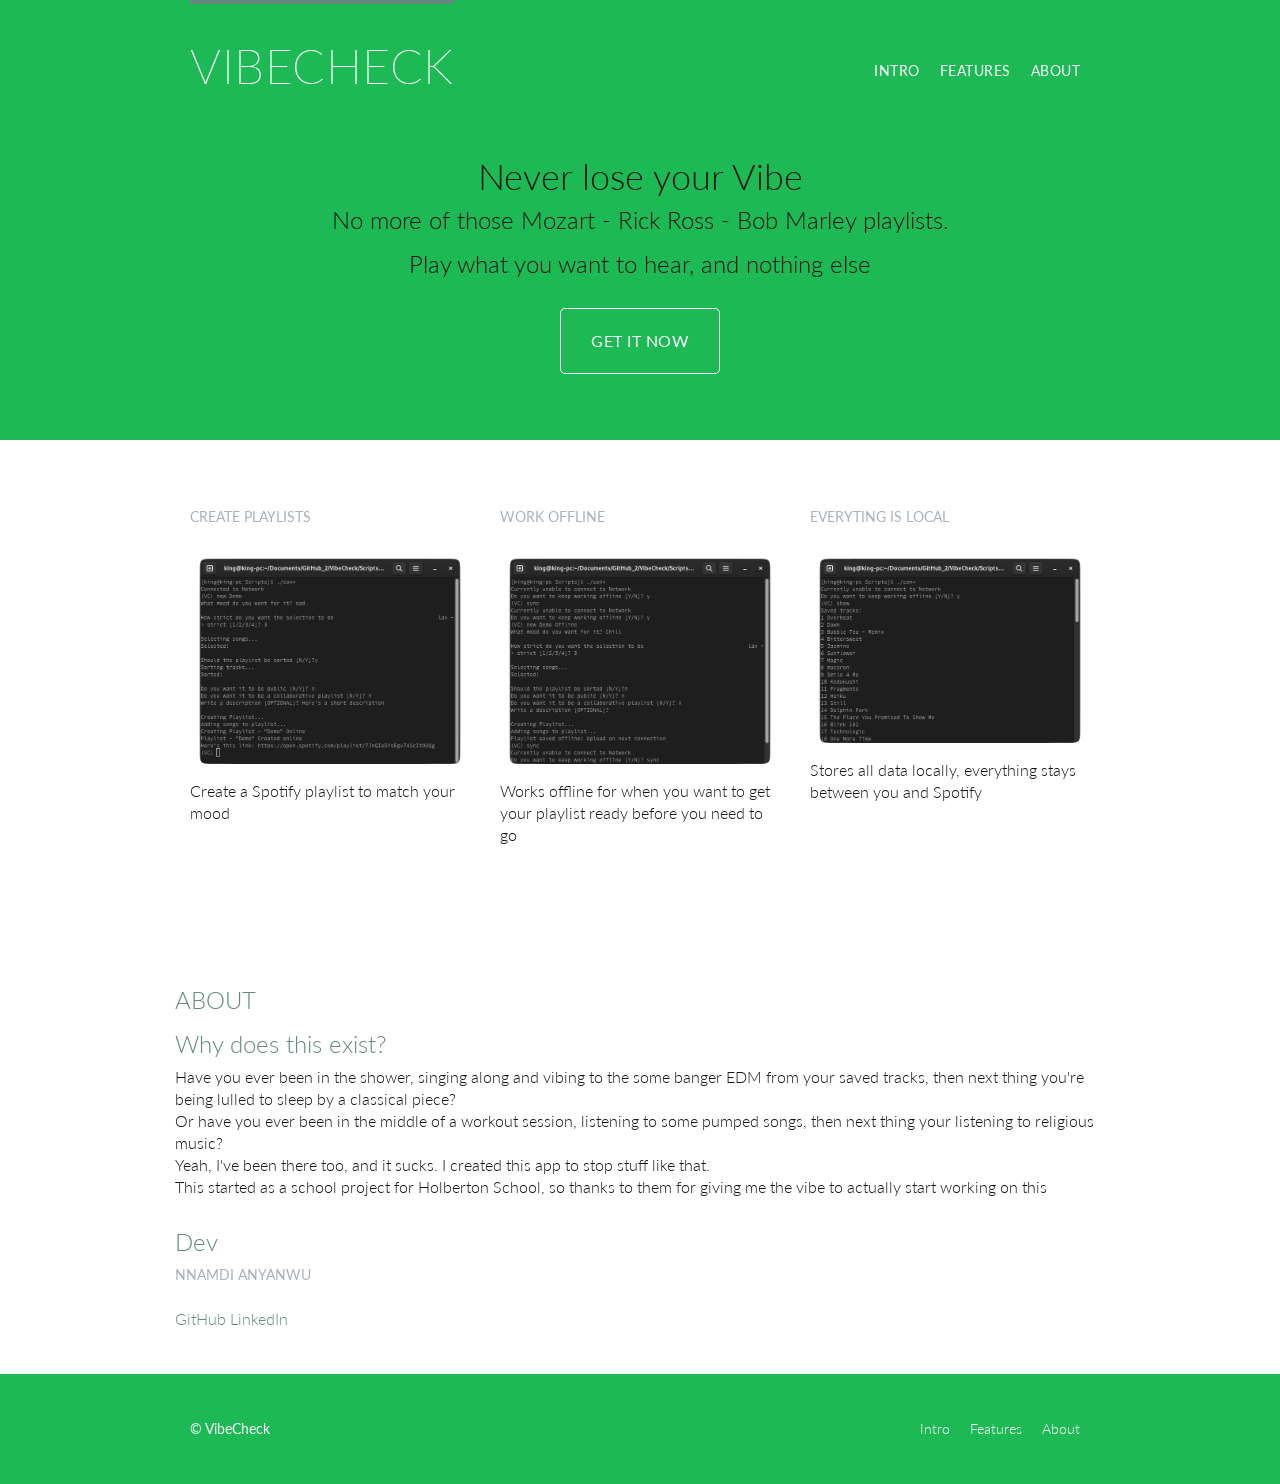
<file: index.html>
<!DOCTYPE html>
<html lang="en">
    <head>
        <link rel="stylesheet" href="assets/stylesheets/main.css">
        <link rel="preconnect" href="https://fonts.googleapis.com">
        <link rel="preconnect" href="https://fonts.gstatic.com" crossorigin>
        <link href="https://fonts.googleapis.com/css2?family=Lato:wght@100;300;400&display=swap" rel="stylesheet">
        <meta charset="utf-8">
        <title>VibeCheck</title>
    </head>
    <body>
        <header class="container primary-header group">
            <h1 class="logo">
                <a href="index.html">VibeCheck</a>
            </h1>
            <nav class="primary-nav nav">
                <ul>
                    <li><a href="#Intro">Intro</a></li><!--
                    --><li><a href="#Features">Features</a></li><!--
                    --><li><a href="#About">About</a></li>
                </ul>
            </nav>
        </header>
        <section class="hero container" id="Intro">
            <h2>Never lose your Vibe</h2>
            <p>No more of those Mozart - Rick Ross - Bob Marley playlists.<br> Play what you want to hear, and nothing else</p>
            <a class="btn btn-alt" href="https://github.com/Blueking-prime/VibeCheck">Get it Now</a>
        </section>
        <section class="row" id="Features">
            <div class="grid">
                <!-- Create Playlist -->
                <section class="col-1-3 teaser">
                    <a href="speakers.html">
                        <h5>Create Playlists</h5>
                    </a>
                    <img src="assets/Media/Create Playlists.png" alt="Creating a Playlist" height="100%" width="100%">
                    <p>Create a Spotify playlist to match your mood</p>
                </section><!--
                    Works Offline
                --><section class="col-1-3 teaser">
                    <a href="schedule.html">
                        <h5>Work Offline</h5>
                    </a>
                    <img src="assets/Media/Work Offline.png" alt="Working Offline" height="100%" width="100%">
                    <p>Works offline for when you want to get your playlist ready before you need to go</p>
                </section><!--
                    venue
                --><section class="col-1-3 teaser">
                    <a href="venue.html">
                        <h5>Everyting is local</h5>
                    </a>
                    <img src="assets/Media/Local Data.png" alt="Data Stored Locally" height="100%" width="100%">
                    <p>Stores all data locally, everything stays between you and Spotify</p>
                </section>
            </div>
        </section>
        <section class="row" id="About">
            <!-- About Section -->
            <div class="grid">
                <section>
                    <h2>ABOUT</h2>
                </section>
                <section>
                    <h2>Why does this exist?</h2>
                    <p>Have you ever been in the shower, singing along and vibing to the some banger EDM from your saved tracks, then next thing you're being lulled to sleep by a classical piece? <br> Or have you ever been in the middle of a workout session, listening to some pumped songs, then next thing your listening to religious music? <br> Yeah, I've been there too, and it sucks. I created this app to stop stuff like that. <br> This started as a school project for Holberton School, so thanks to them for giving me the vibe to actually start working on this</p>
                </section>
                <section>
                    <h2>Dev</h2>
                    <h5>Nnamdi Anyanwu</h5>
                    <a href="https://github.com/Blueking-prime">GitHub</a> <a href="https://www.linkedin.com/in/nnamdi-anyanwu-719179245">LinkedIn</a>
                </section>
            </div>
        </section>
        <footer class="container primary-footer group">
            <small><a href="https://github.com/Blueking-prime/VibeCheck/blob/main/LICENSE">&copy; VibeCheck</a></small>
            <nav class="nav">
                <ul>
                    <li><a href="#Intro">Intro</a></li><!--
                    --><li><a href="#Features">Features</a></li><!--
                    --><li><a href="#About">About</a></li>
                </ul>
            </nav>
        </footer>
    </body>
</html>
</file>
<file: assets/stylesheets/main.css>
/* http://meyerweb.com/eric/tools/css/reset/
   v2.0 | 20110126
   License: none (public domain)
*/

html, body, div, span, applet, object, iframe,
h1, h2, h3, h4, h5, h6, p, blockquote, pre,
a, abbr, acronym, address, big, cite, code,
del, dfn, em, img, ins, kbd, q, s, samp,
small, strike, strong, sub, sup, tt, var,
b, u, i, center,
dl, dt, dd, ol, ul, li,
fieldset, form, label, legend,
table, caption, tbody, tfoot, thead, tr, th, td,
article, aside, canvas, details, embed,
figure, figcaption, footer, header, hgroup,
menu, nav, output, ruby, section, summary,
time, mark, audio, video {
	margin: 0;
	padding: 0;
	border: 0;
	font-size: 100%;
	font: inherit;
	vertical-align: baseline;
}
/* HTML5 display-role reset for older browsers */
article, aside, details, figcaption, figure,
footer, header, hgroup, menu, nav, section {
	display: block;
}
body {
	line-height: 1;
}
ol, ul {
	list-style: none;
}
blockquote, q {
	quotes: none;
}
blockquote:before, blockquote:after,
q:before, q:after {
	content: '';
	content: none;
}
table {
	border-collapse: collapse;
	border-spacing: 0;
}

/* Actual CSS code */
/*
  ========================================
  Custom styles
  ========================================
*/
body {
    background: #1DB954;
    color: #191414;
    font: 300 16px/22px "Lato","Open Sans", "Helvetica Neue", Helvetica, Arial, sans-serif;
}

/*
  ========================================
  Grid
  ========================================
*/
*,
*:before,
*:after {
    -webkit-box-sizing: border-box;
       -moz-box-sizing: border-box;
            box-sizing: border-box;
}

.container,
.grid {
  margin: 0 auto;
  width: 960px;
}
.container {
  padding-left: 30px;
  padding-right: 30px;
}

.col-1-3 {
  width: 33.33%;
}
.col-2-3 {
  width: 66.66%;
}

.col-1-3,
.col-2-3 {
  display: inline-block;
  vertical-align: top;
}

.grid,
.col-1-3,
.col-2-3 {
  padding-left: 15px;
  padding-right: 15px;
}

/*
  ========================================
  Clearfix
  ========================================
*/
.group:before,
.group:after {
    content: "";
    display: table;
}

.group:after {
    clear: both;
}

.group {
    clear: both;
    *zoom: 1;
}

/*
  ========================================
  Rows
  ========================================
*/
.row,
.row-alt {
    min-width: 960px;
}

.row {
    background: white;
    padding: 66px 0 44px 0;
}

.row-alt {
    background: #cbe2c1;
    background: -webkit-linear-gradient(to right, #a1d3b0, #f6f1d3);
    background: -moz-linear-gradient(to right, #a1d3b0, #f6f1d3);
    background: linear-gradient(to right, #a1d3b0, #f6f1d3);
    padding: 44px 0 22px 0;
}

/*
  ========================================
  Typography
  ========================================
*/
h1, h3, h4, h5, p {
    margin-bottom: 22px;
}
h1, h2, h3, h4 {
    color: #648880;
}
h1 {
    font-size: 36px;
    line-height: 44px;
}
h2 {
    font-size: 24px;
    line-height: 44px;
}
h3 {
    font-size: 21px;
}
h4 {
    font-size: 18px;
}
h5 {
    color: #a9b2b9;
    font-size: 14px;
    font-weight: 400;
    text-transform: uppercase;
}
strong {
    font-weight: 400;
}
cite, em {
    font-style: italic;
}

/*
  ========================================
  Leads
  ========================================
*/
.lead {
    text-align: center;
}
.lead p {
    font-size: 21px;
    line-height: 33px;
}

/*
  ========================================
  Buttons
  ========================================
*/
.btn {
    color: white;
    cursor: pointer;
    font-weight: 400;
    text-transform: uppercase;
    letter-spacing: .5px;
    border-radius: 5px;
    display: inline-block;
    margin: 0;
}

.btn-alt {
    border: 1px solid white;
    padding: 10px 30px;
}
.btn-alt:hover {
    background: white;
    color: #648880;
}

/*
  ========================================
  Home
  ========================================
*/
.hero {
    padding: 22px 80px 66px 80px;
    line-height: 44px;
    text-align: center;
    color: #191414;
}

.hero h2 {
    font-size: 36px;
    color: #191414;

}

.hero p {
    font-size: 24px;
    font-weight: 300;
    color: #191414;
}

.teaser a:hover h3 {
    color: #a9b2b9;
}

/*
  ========================================
  Primary header
  ========================================
*/
.logo {
    float: left;
    border-top: 4px solid #648880;
    padding: 40px 0 22px 0;
    font-size: 48px;
    line-height: 44px;
    font-weight: 200;
    text-transform: uppercase;
    letter-spacing: .5px;
}
.tagline {
    margin: 66px 0 22px 0;
    text-align: right;
}
.primary-nav {
    font-size: 14px;
    font-weight: 400;
    letter-spacing: .5px;
    text-transform: uppercase;
    margin-top: 60px;
}
/*
  ========================================
  Primary footer
  ========================================
*/
.primary-footer small {
    float: left;
    font-weight: 400;
}

.primary-footer {
    padding-top: 44px;
    padding-bottom: 44px;
    color: #648880;
    font-size: 14px;
}

/*
  ========================================
  Links
  ========================================
*/
a {
    color: #648880;
    text-decoration: none;
}
a:hover {
    color: #a9b2b9;
}
p a {
    border-bottom: 1px solid #dfe2e5;
}

.primary-footer a,
.primary-header a {
    color: white;
}
.primary-footer a:hover,
.primary-header a:hover {
    color: #648880;
}

/*
  ========================================
  Navigation
  ========================================
*/
.nav {
    text-align: right;
}

.nav li {
    display: inline-block;
    margin: 0 10px;
    vertical-align: top;
}
.nav l1:last-child {
    margin-right: 0;
}

/*
  ========================================
  Speakers
  ========================================
*/
.speaker-info {
    border: 1px solid #dfe2e5;
    border-radius: 5px;
    margin-top: 88px;
    padding: 22px 0;
    text-align: center;
}

.speaker {
    margin-bottom: 44px;
}
</file>
<file: docs/assets/stylesheets/main.css>
/* http://meyerweb.com/eric/tools/css/reset/
   v2.0 | 20110126
   License: none (public domain)
*/

html, body, div, span, applet, object, iframe,
h1, h2, h3, h4, h5, h6, p, blockquote, pre,
a, abbr, acronym, address, big, cite, code,
del, dfn, em, img, ins, kbd, q, s, samp,
small, strike, strong, sub, sup, tt, var,
b, u, i, center,
dl, dt, dd, ol, ul, li,
fieldset, form, label, legend,
table, caption, tbody, tfoot, thead, tr, th, td,
article, aside, canvas, details, embed,
figure, figcaption, footer, header, hgroup,
menu, nav, output, ruby, section, summary,
time, mark, audio, video {
	margin: 0;
	padding: 0;
	border: 0;
	font-size: 100%;
	font: inherit;
	vertical-align: baseline;
}
/* HTML5 display-role reset for older browsers */
article, aside, details, figcaption, figure,
footer, header, hgroup, menu, nav, section {
	display: block;
}
body {
	line-height: 1;
}
ol, ul {
	list-style: none;
}
blockquote, q {
	quotes: none;
}
blockquote:before, blockquote:after,
q:before, q:after {
	content: '';
	content: none;
}
table {
	border-collapse: collapse;
	border-spacing: 0;
}

/* Actual CSS code */
/*
  ========================================
  Custom styles
  ========================================
*/
body {
    background: #1DB954;
    color: #191414;
    font: 300 16px/22px "Lato","Open Sans", "Helvetica Neue", Helvetica, Arial, sans-serif;
}

/*
  ========================================
  Grid
  ========================================
*/
*,
*:before,
*:after {
    -webkit-box-sizing: border-box;
       -moz-box-sizing: border-box;
            box-sizing: border-box;
}

.container,
.grid {
  margin: 0 auto;
  width: 960px;
}
.container {
  padding-left: 30px;
  padding-right: 30px;
}

.col-1-3 {
  width: 33.33%;
}
.col-2-3 {
  width: 66.66%;
}

.col-1-3,
.col-2-3 {
  display: inline-block;
  vertical-align: top;
}

.grid,
.col-1-3,
.col-2-3 {
  padding-left: 15px;
  padding-right: 15px;
}

/*
  ========================================
  Clearfix
  ========================================
*/
.group:before,
.group:after {
    content: "";
    display: table;
}

.group:after {
    clear: both;
}

.group {
    clear: both;
    *zoom: 1;
}

/*
  ========================================
  Rows
  ========================================
*/
.row,
.row-alt {
    min-width: 960px;
}

.row {
    background: white;
    padding: 66px 0 44px 0;
}

.row-alt {
    background: #cbe2c1;
    background: -webkit-linear-gradient(to right, #a1d3b0, #f6f1d3);
    background: -moz-linear-gradient(to right, #a1d3b0, #f6f1d3);
    background: linear-gradient(to right, #a1d3b0, #f6f1d3);
    padding: 44px 0 22px 0;
}

/*
  ========================================
  Typography
  ========================================
*/
h1, h3, h4, h5, p {
    margin-bottom: 22px;
}
h1, h2, h3, h4 {
    color: #648880;
}
h1 {
    font-size: 36px;
    line-height: 44px;
}
h2 {
    font-size: 24px;
    line-height: 44px;
}
h3 {
    font-size: 21px;
}
h4 {
    font-size: 18px;
}
h5 {
    color: #a9b2b9;
    font-size: 14px;
    font-weight: 400;
    text-transform: uppercase;
}
strong {
    font-weight: 400;
}
cite, em {
    font-style: italic;
}

/*
  ========================================
  Leads
  ========================================
*/
.lead {
    text-align: center;
}
.lead p {
    font-size: 21px;
    line-height: 33px;
}

/*
  ========================================
  Buttons
  ========================================
*/
.btn {
    color: white;
    cursor: pointer;
    font-weight: 400;
    text-transform: uppercase;
    letter-spacing: .5px;
    border-radius: 5px;
    display: inline-block;
    margin: 0;
}

.btn-alt {
    border: 1px solid white;
    padding: 10px 30px;
}
.btn-alt:hover {
    background: white;
    color: #648880;
}

/*
  ========================================
  Home
  ========================================
*/
.hero {
    padding: 22px 80px 66px 80px;
    line-height: 44px;
    text-align: center;
    color: #191414;
}

.hero h2 {
    font-size: 36px;
    color: #191414;

}

.hero p {
    font-size: 24px;
    font-weight: 300;
    color: #191414;
}

.teaser a:hover h3 {
    color: #a9b2b9;
}

/*
  ========================================
  Primary header
  ========================================
*/
.logo {
    float: left;
    border-top: 4px solid #648880;
    padding: 40px 0 22px 0;
    font-size: 48px;
    line-height: 44px;
    font-weight: 200;
    text-transform: uppercase;
    letter-spacing: .5px;
}
.tagline {
    margin: 66px 0 22px 0;
    text-align: right;
}
.primary-nav {
    font-size: 14px;
    font-weight: 400;
    letter-spacing: .5px;
    text-transform: uppercase;
    margin-top: 60px;
}
/*
  ========================================
  Primary footer
  ========================================
*/
.primary-footer small {
    float: left;
    font-weight: 400;
}

.primary-footer {
    padding-top: 44px;
    padding-bottom: 44px;
    color: #648880;
    font-size: 14px;
}

/*
  ========================================
  Links
  ========================================
*/
a {
    color: #648880;
    text-decoration: none;
}
a:hover {
    color: #a9b2b9;
}
p a {
    border-bottom: 1px solid #dfe2e5;
}

.primary-footer a,
.primary-header a {
    color: white;
}
.primary-footer a:hover,
.primary-header a:hover {
    color: #648880;
}

/*
  ========================================
  Navigation
  ========================================
*/
.nav {
    text-align: right;
}

.nav li {
    display: inline-block;
    margin: 0 10px;
    vertical-align: top;
}
.nav l1:last-child {
    margin-right: 0;
}

/*
  ========================================
  Speakers
  ========================================
*/
.speaker-info {
    border: 1px solid #dfe2e5;
    border-radius: 5px;
    margin-top: 88px;
    padding: 22px 0;
    text-align: center;
}

.speaker {
    margin-bottom: 44px;
}
</file>
